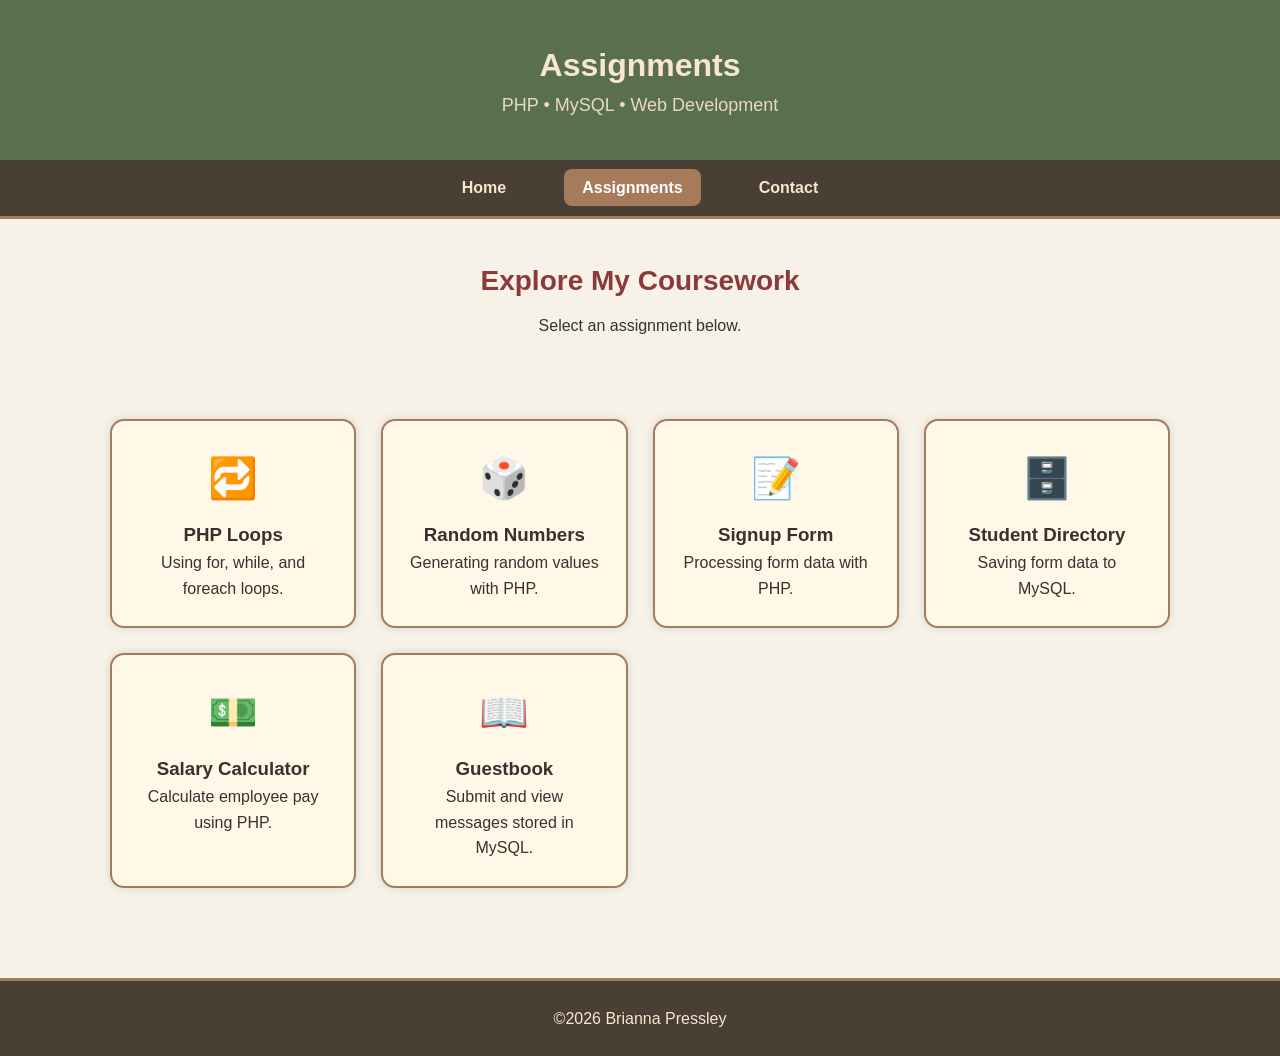
<file: assignments.html>
<!DOCTYPE html>
<html lang="en">
<head>
    <meta charset="UTF-8">
    <title>Assignments – BIS31</title>
    <link rel="stylesheet" href="styles.css">
</head>

<body>

<header class="site-header">
    <h1>Assignments</h1>
    <p class="subtitle">PHP • MySQL • Web Development</p>
</header>

<nav class="new-nav">
    <ul>
        <li><a href="index.html">Home</a></li>
        <li><a href="assignments.html" class="active">Assignments</a></li>
        <li><a href="contact.html">Contact</a></li>
    </ul>
</nav>

<section class="hero">
    <h2>Explore My Coursework</h2>
    <p>Select an assignment below.</p>
</section>

<section class="card-grid">

    <a href="loops.html" class="card">
        <div class="card-icon">🔁</div>
        <h3>PHP Loops</h3>
        <p>Using for, while, and foreach loops.</p>
    </a>

    <a href="randomvalues.html" class="card">
        <div class="card-icon">🎲</div>
        <h3>Random Numbers</h3>
        <p>Generating random values with PHP.</p>
    </a>

    <a href="week8.html" class="card">
        <div class="card-icon">📝</div>
        <h3>Signup Form</h3>
        <p>Processing form data with PHP.</p>
    </a>

    <a href="week9.html" class="card">
        <div class="card-icon">🗄️</div>
        <h3>Student Directory</h3>
        <p>Saving form data to MySQL.</p>
    </a>

    <a href="paycheck.html" class="card">
        <div class="card-icon">💵</div>
        <h3>Salary Calculator</h3>
        <p>Calculate employee pay using PHP.</p>
    </a>
            
    <a href="guestbook.html" class="card">
    	<div class="card-icon">📖</div>
    	<h3>Guestbook</h3>
    	<p>Submit and view messages stored in MySQL.</p>
	</a>

</section>

<footer>
    <p>©2026 Brianna Pressley</p>
</footer>

</body>
</html>
</file>
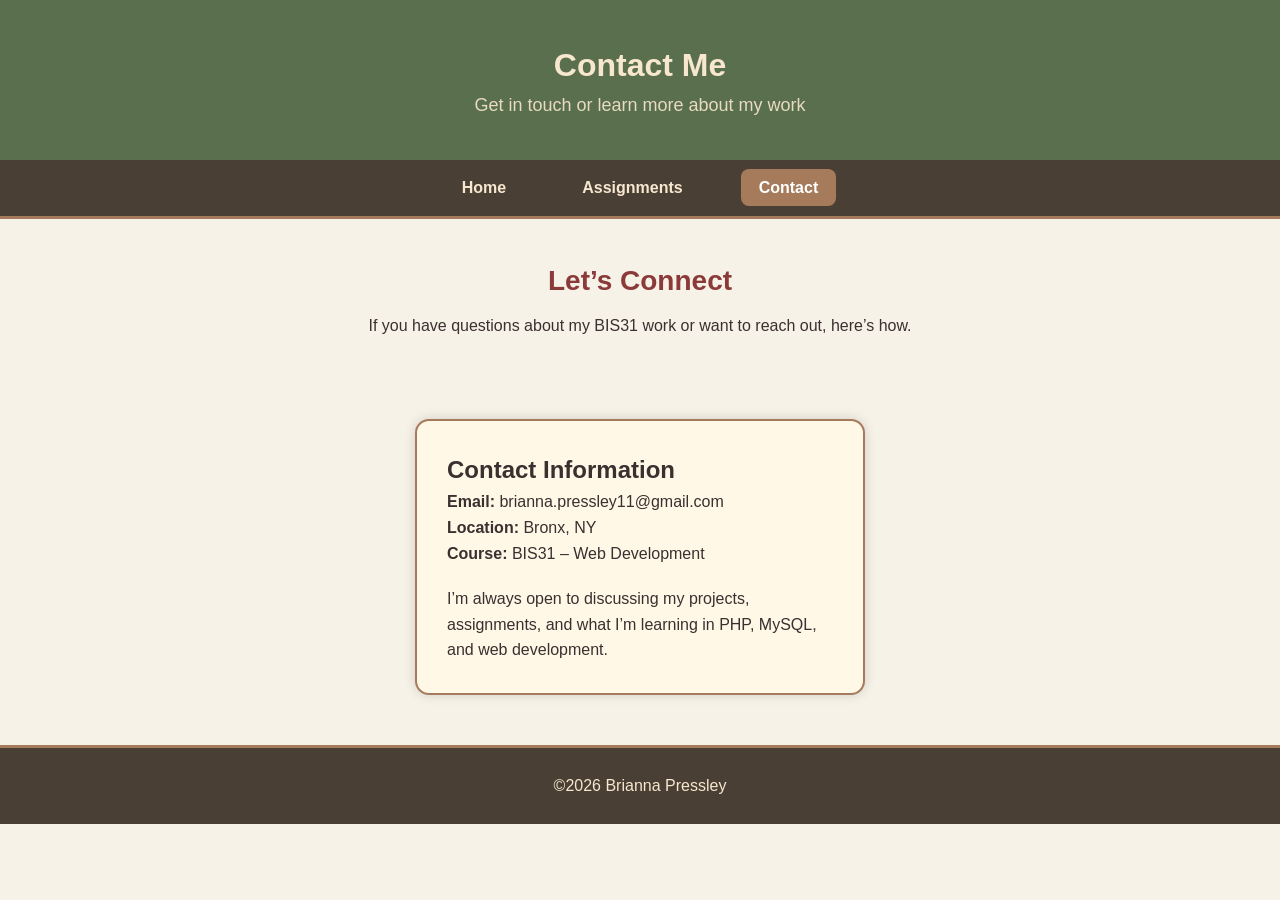
<file: contact.html>
<!DOCTYPE html>
<html lang="en">
<head>
    <meta charset="UTF-8">
    <title>Contact – BIS31 Portfolio</title>
    <link rel="stylesheet" href="styles.css">
</head>

<body>

<header class="site-header">
    <h1>Contact Me</h1>
    <p class="subtitle">Get in touch or learn more about my work</p>
</header>

<nav class="new-nav">
    <ul>
        <li><a href="index.html">Home</a></li>
        <li><a href="assignments.html">Assignments</a></li>
        <li><a href="contact.html" class="active">Contact</a></li>
    </ul>
</nav>

<section class="hero">
    <h2>Let’s Connect</h2>
    <p>If you have questions about my BIS31 work or want to reach out, here’s how.</p>
</section>

<section class="form-card">
    <h2>Contact Information</h2>

    <p><strong>Email:</strong> brianna.pressley11@gmail.com</p>
    <p><strong>Location:</strong> Bronx, NY</p>
    <p><strong>Course:</strong> BIS31 – Web Development</p>

    <p style="margin-top: 20px;">
        I’m always open to discussing my projects, assignments, and what I’m learning in PHP, MySQL, and web development.
    </p>
</section>

<footer>
    <p>©2026 Brianna Pressley</p>
</footer>

</body>
</html>

</html>
</file>
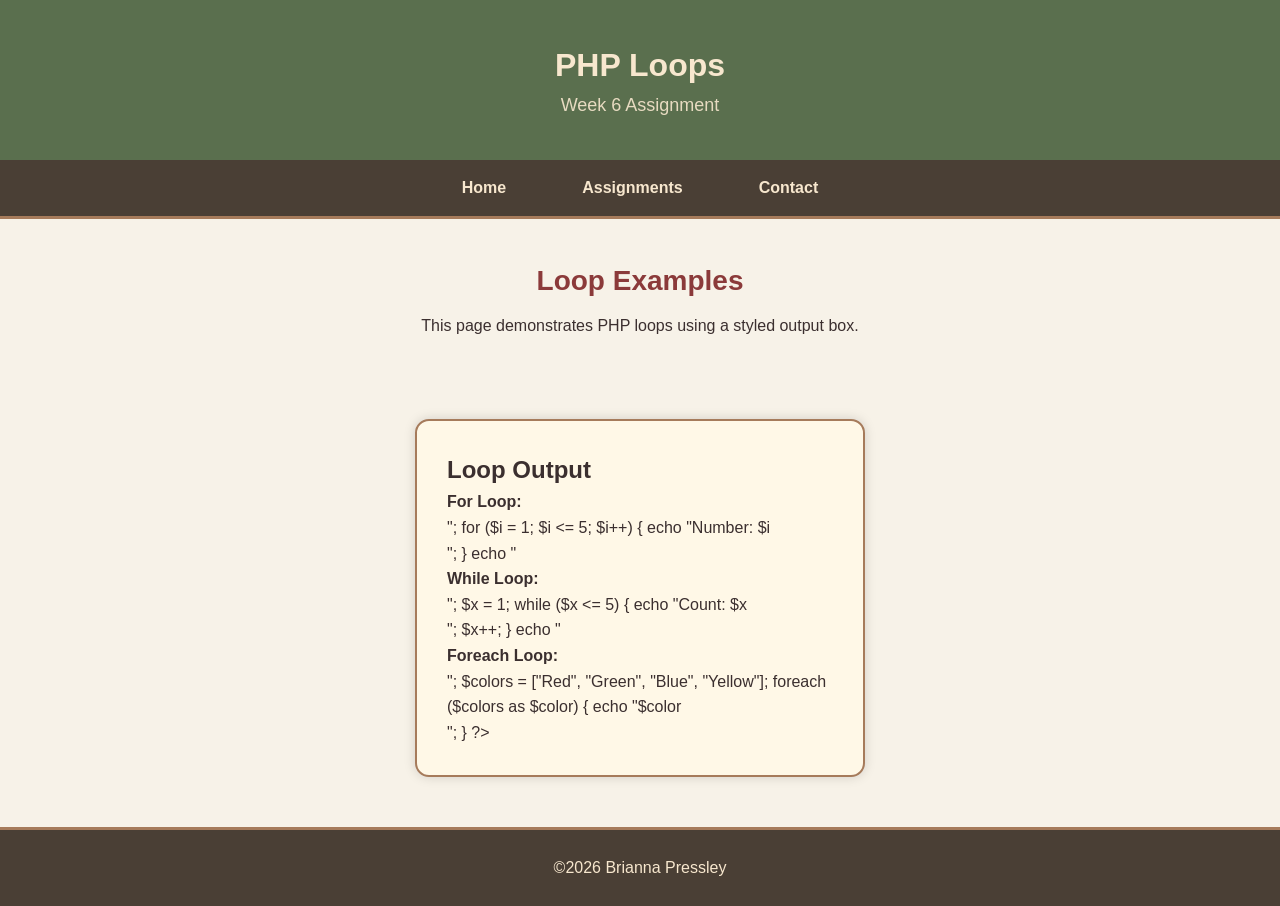
<file: loops.html>
<!DOCTYPE html>
<html lang="en">
<head>
    <meta charset="UTF-8">
    <title>PHP Loops – BIS31</title>
    <link rel="stylesheet" href="styles.css">
</head>

<body>

<header class="site-header">
    <h1>PHP Loops</h1>
    <p class="subtitle">Week 6 Assignment</p>
</header>

<nav class="new-nav">
    <ul>
        <li><a href="index.html">Home</a></li>
        <li><a href="assignments.html">Assignments</a></li>
        <li><a href="contact.html">Contact</a></li>
    </ul>
</nav>

<section class="hero">
    <h2>Loop Examples</h2>
    <p>This page demonstrates PHP loops using a styled output box.</p>
</section>

<section class="form-card">
    <h2>Loop Output</h2>

    <?php
        echo "<p><strong>For Loop:</strong></p>";
        for ($i = 1; $i <= 5; $i++) {
            echo "Number: $i<br>";
        }

        echo "<br><p><strong>While Loop:</strong></p>";
        $x = 1;
        while ($x <= 5) {
            echo "Count: $x<br>";
            $x++;
        }

        echo "<br><p><strong>Foreach Loop:</strong></p>";
        $colors = ["Red", "Green", "Blue", "Yellow"];
        foreach ($colors as $color) {
            echo "$color<br>";
        }
    ?>
</section>

<footer>
    <p>©2026 Brianna Pressley</p>
</footer>

</body>
</html>
</file>
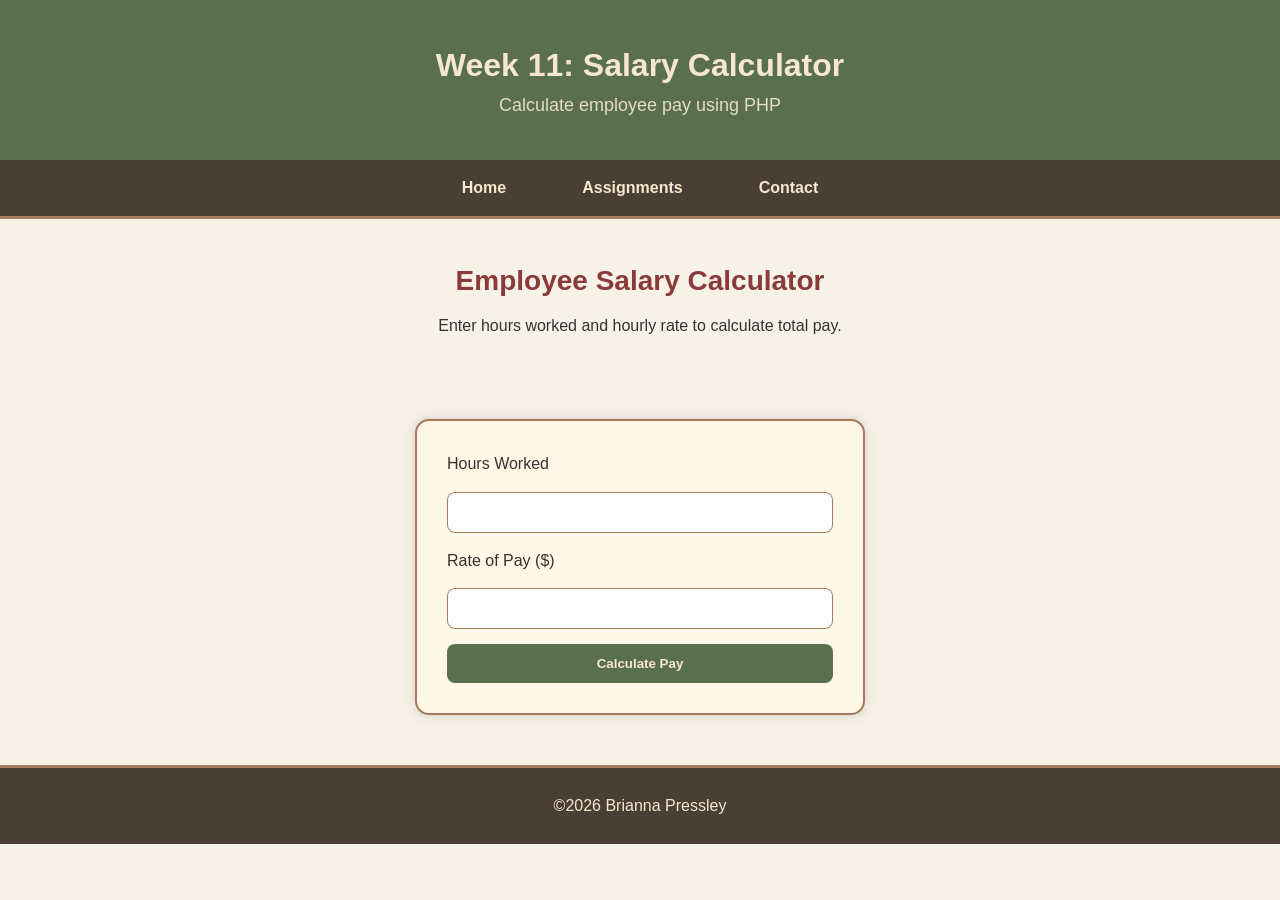
<file: paycheck.html>
<!DOCTYPE html>
<html lang="en">
<head>
    <meta charset="UTF-8">
    <title>Week 11 – Salary Calculator</title>
    <link rel="stylesheet" href="styles.css">
</head>

<body>

<header class="site-header">
    <h1>Week 11: Salary Calculator</h1>
    <p class="subtitle">Calculate employee pay using PHP</p>
</header>

<nav class="new-nav">
    <ul>
        <li><a href="index.html">Home</a></li>
        <li><a href="assignments.html">Assignments</a></li>
        <li><a href="contact.html">Contact</a></li>
    </ul>
</nav>


<section class="hero">
    <h2>Employee Salary Calculator</h2>
    <p>Enter hours worked and hourly rate to calculate total pay.</p>
</section>

<section class="form-card">
    <form action="http://briannapressleyphp.infinityfreeapp.com/paycheck.php" 
          method="POST" 
          enctype="application/x-www-form-urlencoded">

        <label>Hours Worked</label>
        <input type="number" name="hours" step="0.01" required>

        <label>Rate of Pay ($)</label>
        <input type="number" name="rate" step="0.01" required>

        <button type="submit" class="contact-btn">Calculate Pay</button>
    </form>
</section>

<footer>
    <p>©2026 Brianna Pressley</p>
</footer>

</body>
</html>
</file>
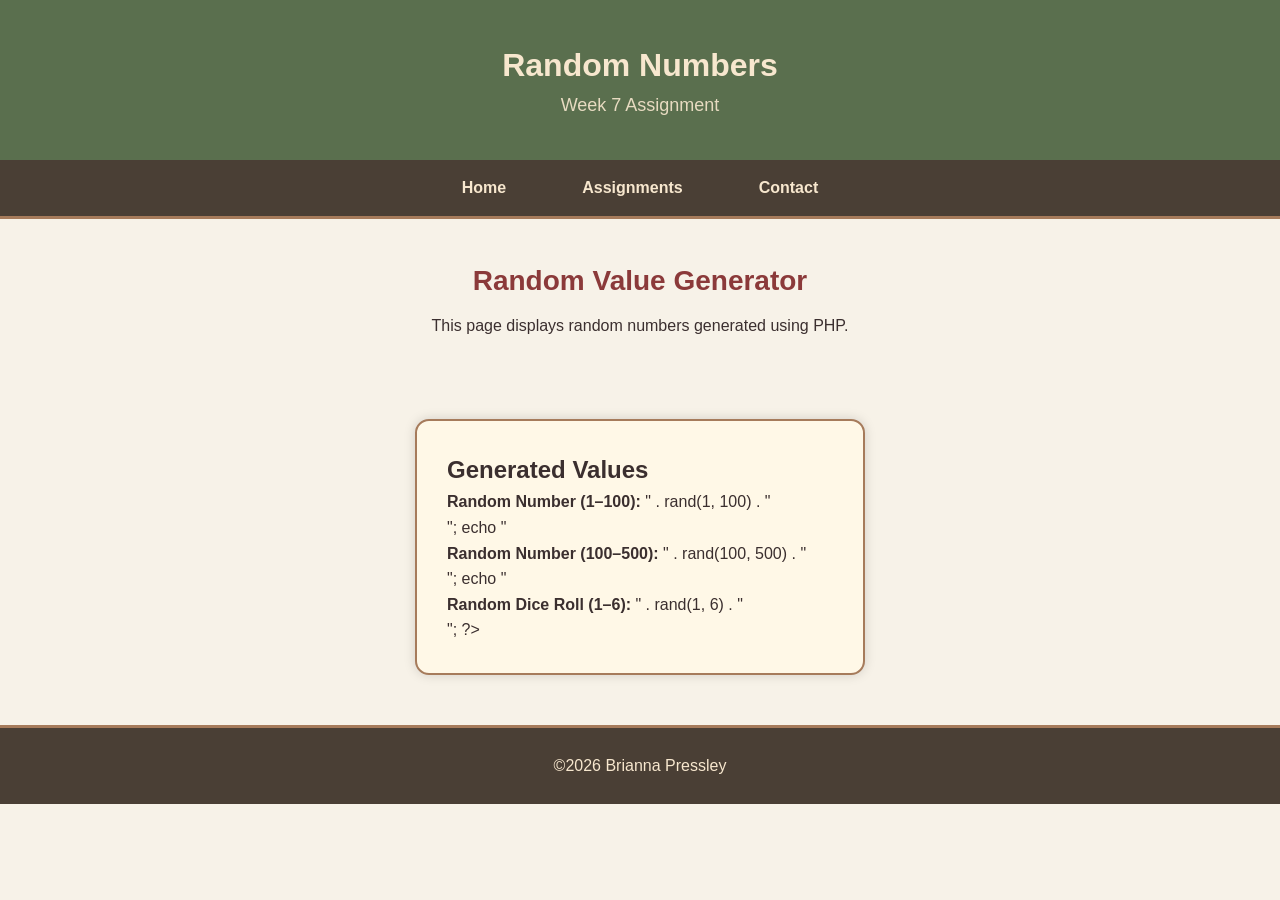
<file: randomvalues.html>
<!DOCTYPE html>
<html lang="en">
<head>
    <meta charset="UTF-8">
    <title>Random Numbers – BIS31</title>
    <link rel="stylesheet" href="styles.css">
</head>

<body>

<header class="site-header">
    <h1>Random Numbers</h1>
    <p class="subtitle">Week 7 Assignment</p>
</header>

<nav class="new-nav">
    <ul>
        <li><a href="index.html">Home</a></li>
        <li><a href="assignments.html">Assignments</a></li>
        <li><a href="contact.html">Contact</a></li>
    </ul>
</nav>

<section class="hero">
    <h2>Random Value Generator</h2>
    <p>This page displays random numbers generated using PHP.</p>
</section>

<section class="form-card">
    <h2>Generated Values</h2>

    <?php
        echo "<p><strong>Random Number (1–100):</strong> " . rand(1, 100) . "</p>";
        echo "<p><strong>Random Number (100–500):</strong> " . rand(100, 500) . "</p>";
        echo "<p><strong>Random Dice Roll (1–6):</strong> " . rand(1, 6) . "</p>";
    ?>
</section>

<footer>
    <p>©2026 Brianna Pressley</p>
</footer>

</body>
</html>
</file>
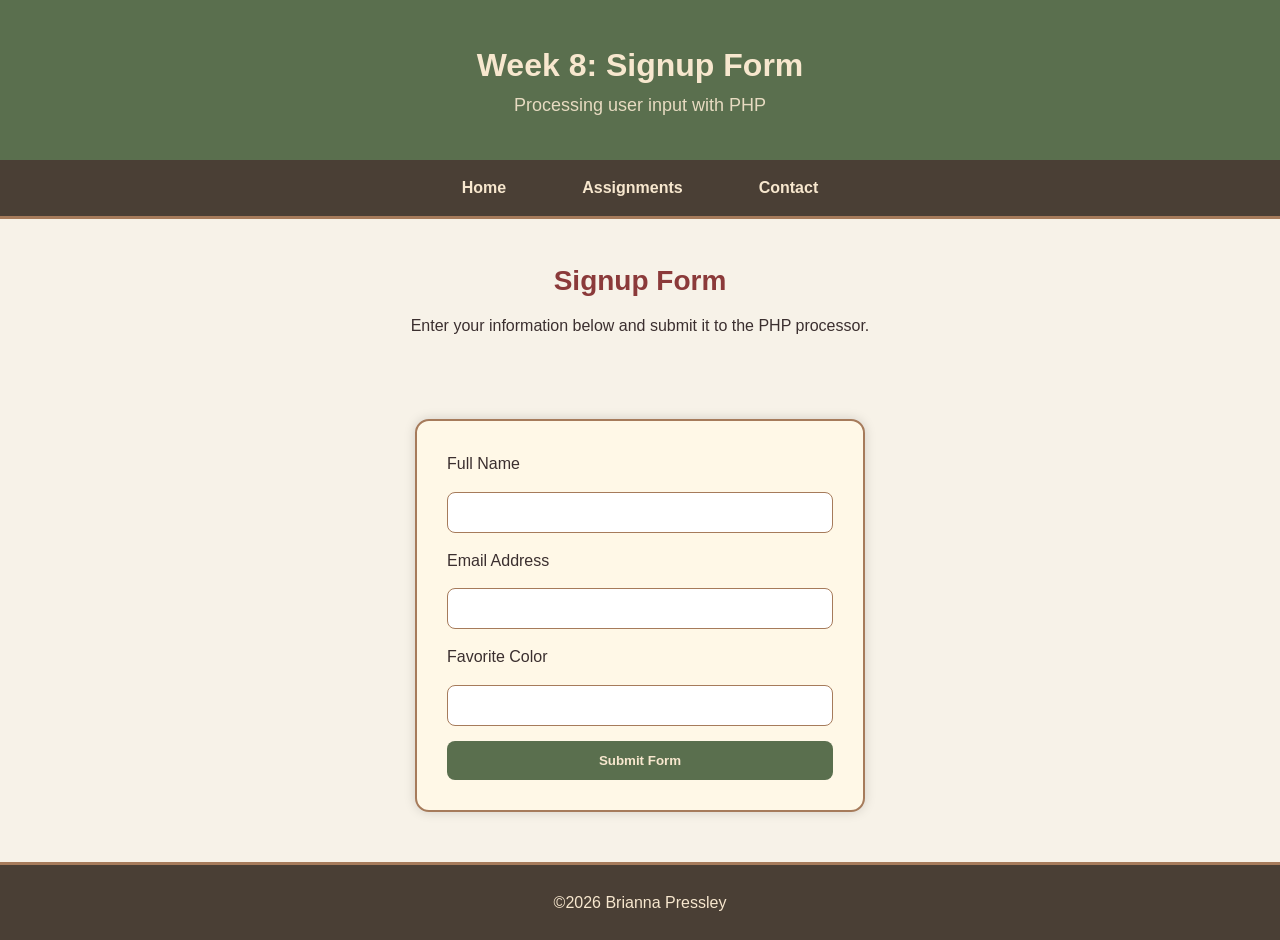
<file: week8.html>
<!DOCTYPE html>
<html lang="en">
<head>
    <meta charset="UTF-8">
    <title>Week 8 – Signup Form</title>
    <link rel="stylesheet" href="styles.css">
</head>

<body>

<header class="site-header">
    <h1>Week 8: Signup Form</h1>
    <p class="subtitle">Processing user input with PHP</p>
</header>

<nav class="new-nav">
    <ul>
        <li><a href="index.html">Home</a></li>
        <li><a href="assignments.html">Assignments</a></li>
        <li><a href="contact.html">Contact</a></li>
    </ul>
</nav>


<section class="hero">
    <h2>Signup Form</h2>
    <p>Enter your information below and submit it to the PHP processor.</p>
</section>

<section class="form-card">
    <form action="http://briannapressleyphp.infinityfreeapp.com/process.php" 
          method="POST" 
          enctype="application/x-www-form-urlencoded">

        <label>Full Name</label>
        <input type="text" name="fullname" required>

        <label>Email Address</label>
        <input type="email" name="email" required>

        <label>Favorite Color</label>
        <input type="text" name="color" required>

        <button type="submit" class="contact-btn">Submit Form</button>
    </form>
</section>

<footer>
    <p>©2026 Brianna Pressley</p>
</footer>

</body>
</html>
</file>
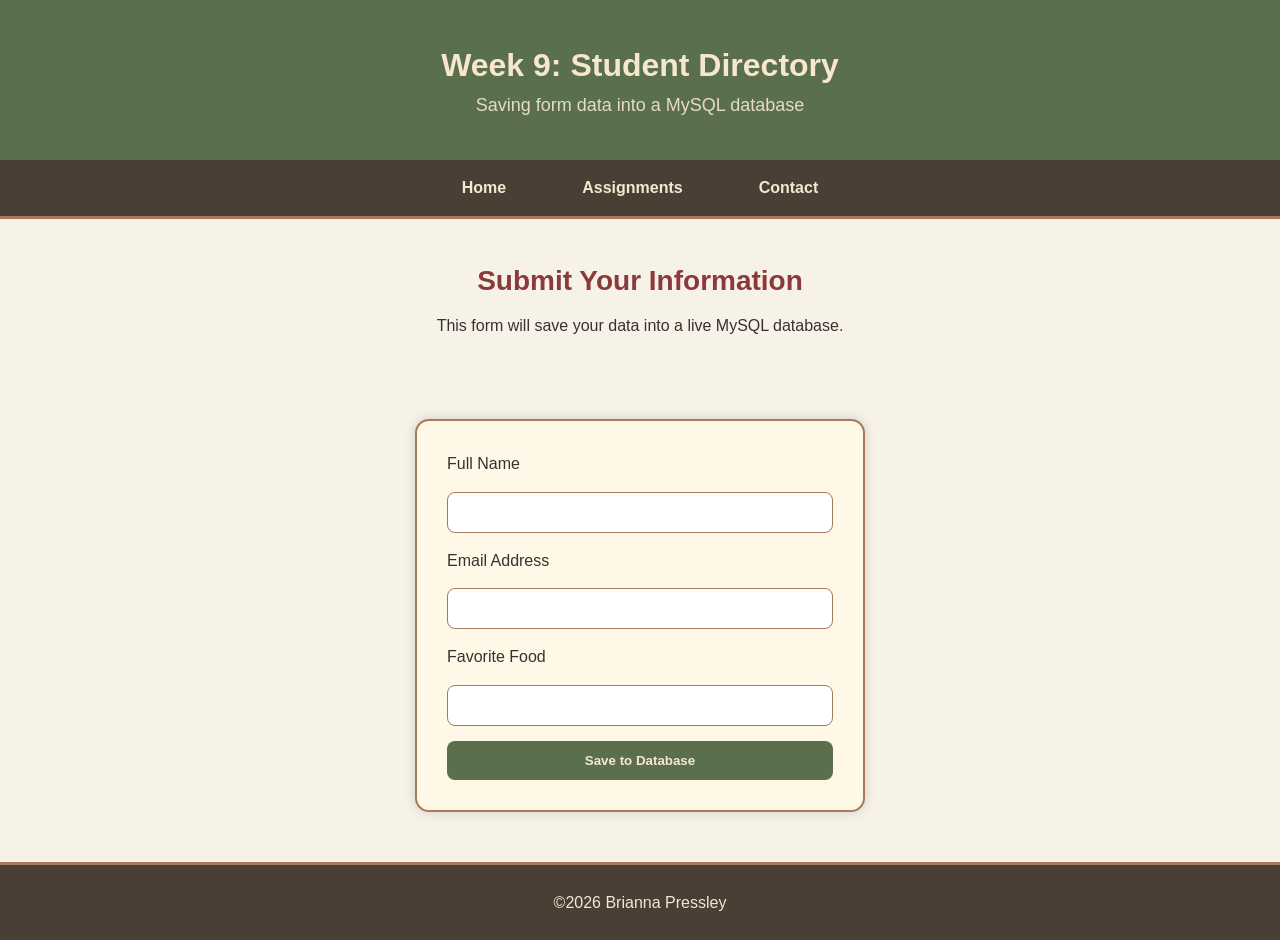
<file: week9.html>
<!DOCTYPE html>
<html lang="en">
<head>
    <meta charset="UTF-8">
    <title>Week 9 – Student Directory</title>
    <link rel="stylesheet" href="styles.css">
</head>

<body>

<header class="site-header">
    <h1>Week 9: Student Directory</h1>
    <p class="subtitle">Saving form data into a MySQL database</p>
</header>

<nav class="new-nav">
    <ul>
        <li><a href="index.html">Home</a></li>
        <li><a href="assignments.html">Assignments</a></li>
        <li><a href="contact.html">Contact</a></li>
    </ul>
</nav>


<section class="hero">
    <h2>Submit Your Information</h2>
    <p>This form will save your data into a live MySQL database.</p>
</section>

<section class="form-card">
    <form action="http://briannapressleyphp.infinityfreeapp.com/store.php" 
          method="POST" 
          enctype="application/x-www-form-urlencoded">

        <label>Full Name</label>
        <input type="text" name="fullname" required>

        <label>Email Address</label>
        <input type="email" name="email" required>

        <label>Favorite Food</label>
        <input type="text" name="food" required>

        <button type="submit" class="contact-btn">Save to Database</button>
    </form>
</section>

<footer>
    <p>©2026 Brianna Pressley</p>
</footer>

</body>
</html>
</file>
<file: styles.css>
/* GLOBAL RESET */
* {
    margin: 0;
    padding: 0;
    box-sizing: border-box;
    font-family: Arial, Helvetica, sans-serif;
}

/* BODY */
body {
    background: #F7F2E8; /* warm cream */
    color: #3B2F2F;      /* deep brown text */
    line-height: 1.6;
}

/* HEADER */
.site-header {
    background: #5A6F4E; /* forest green */
    color: #F7E7CE;      /* warm cream text */
    text-align: center;
    padding: 40px 20px;
    box-shadow: 0 2px 6px rgba(0,0,0,0.25);
}

.subtitle {
    font-size: 18px;
    opacity: 0.9;
}

/* NAVIGATION */
.new-nav {
    background: #4A3F35; /* dark brown */
    padding: 15px 0;
    border-bottom: 3px solid #A67B5B; /* warm tan accent */
}

.new-nav ul {
    list-style: none;
    display: flex;
    justify-content: center;
    gap: 40px;
}

.new-nav a {
    text-decoration: none;
    color: #F7E7CE; /* warm cream */
    font-weight: bold;
    padding: 10px 18px;
    border-radius: 8px;
    transition: 0.3s ease;
}

.new-nav a:hover,
.new-nav a.active {
    background: #A67B5B; /* warm tan */
    color: white;
    transform: scale(1.05);
}

/* HERO SECTION */
.hero {
    text-align: center;
    padding: 40px 20px;
}

.hero h2 {
    font-size: 28px;
    color: #8B3A3A; /* accent red */
    margin-bottom: 10px;
}

/* CARD GRID */
.card-grid {
    display: grid;
    grid-template-columns: repeat(auto-fit, minmax(240px, 1fr));
    gap: 25px;
    padding: 40px 20px;
    max-width: 1100px;
    margin: auto;
}

.card {
    background: #FFF8E7; /* soft cream */
    border: 2px solid #A67B5B; /* warm tan border */
    border-radius: 14px;
    padding: 25px;
    text-align: center;
    text-decoration: none;
    color: #3B2F2F;
    transition: 0.3s ease;
    box-shadow: 0 0 10px rgba(0,0,0,0.12);
}

.card:hover {
    background: #F7E7CE; /* warm cream */
    transform: translateY(-6px);
}

.card-icon {
    font-size: 40px;
    margin-bottom: 10px;
}

/* FORM CARD */
.form-card {
    max-width: 450px;
    margin: 40px auto;
    background: #FFF8E7;
    padding: 30px;
    border-radius: 14px;
    border: 2px solid #A67B5B;
    box-shadow: 0 0 12px rgba(0,0,0,0.15);
}

.form-card form {
    display: flex;
    flex-direction: column;
    gap: 15px;
}

.form-card input {
    padding: 12px;
    border-radius: 8px;
    border: 1px solid #A67B5B;
    background: white;
}

.form-card input:focus {
    outline: none;
    border-color: #8B3A3A; /* accent red */
}

/* BUTTON */
.contact-btn {
    background: #5A6F4E; /* forest green */
    color: #F7E7CE;
    padding: 12px;
    border: none;
    border-radius: 8px;
    font-weight: 600;
    cursor: pointer;
    transition: 0.3s ease;
}

.contact-btn:hover {
    background: #8B3A3A; /* accent red */
}

/* FOOTER */
footer {
    text-align: center;
    padding: 25px;
    background: #4A3F35; /* dark brown */
    color: #F7E7CE;
    margin-top: 50px;
    border-top: 3px solid #A67B5B;
}

.home-image {
    width: 70%;
    max-width: 550px;
    display: block;
    margin: 30px auto;
    border-radius: 14px;
    box-shadow: 0 0 18px rgba(0,0,0,0.25);
    border: 4px solid #A67B5B;
}

.intro {
    width: 80%;
    margin: 30px auto;
    font-size: 18px;
    line-height: 1.7;
    color: #4A3F35;
    background: #FFF8E7;
    padding: 20px 25px;
    border-radius: 12px;
    border: 2px solid #A67B5B;
    box-shadow: 0 0 12px rgba(0,0,0,0.12);
}

.bio-section {
    background: #FFF8E7;
    padding: 25px;
    margin: 40px auto;
    width: 80%;
    border-radius: 12px;
    border: 2px solid #A67B5B;
    box-shadow: 0 0 12px rgba(0,0,0,0.15);
}

.bio-section h2 {
    color: #8B3A3A;
    font-size: 28px;
    margin-bottom: 10px;
}

.profile-pic {
    display: block;
    margin: 25px auto;
    width: 260px;
    border-radius: 12px;
    border: 4px solid #A67B5B;
    box-shadow: 0 0 14px rgba(0,0,0,0.25);
    transition: transform 0.3s ease, box-shadow 0.3s ease;
}

.profile-pic:hover {
    transform: scale(1.05);
    box-shadow: 0 0 18px rgba(0,0,0,0.35);
}

.entry {
    background: #FFF8E7;
    padding: 15px;
    margin-bottom: 20px;
    border-radius: 10px;
    border: 2px solid #A67B5B;
    box-shadow: 0 0 10px rgba(0,0,0,0.12);
}

.entry p {
    margin-bottom: 8px;
}

.entry small {
    color: #4A3F35;
}

}
</file>
